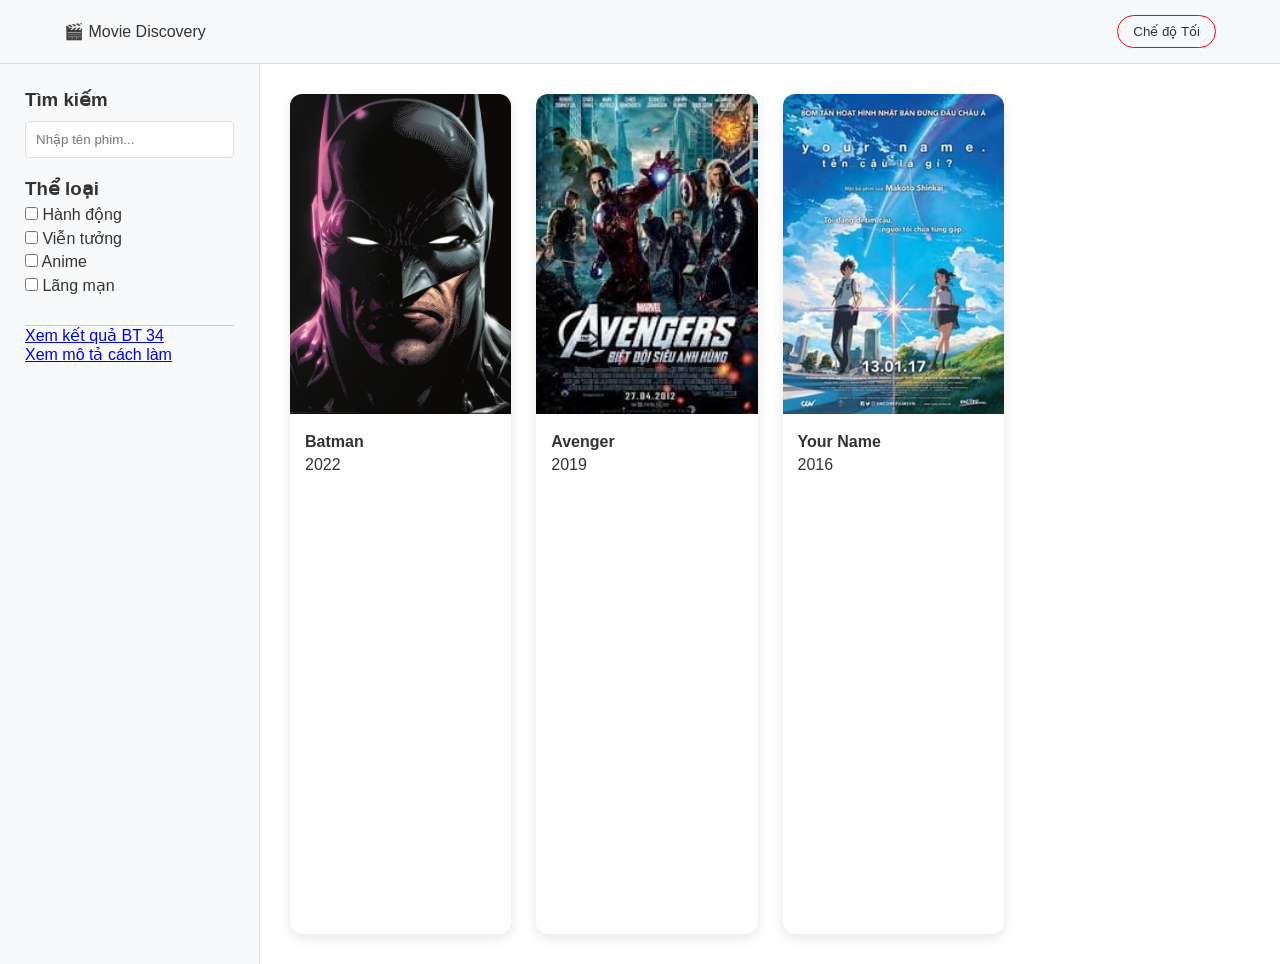
<file: index.html>
<!DOCTYPE html>
<html lang="vi">
<head>
    <meta charset="UTF-8">
    <meta name="viewport" content="width=device-width, initial-scale=1.0">
    <title>Movie Discovery App - Trần Phước Vinh</title>
    <link rel="stylesheet" href="css/style.css">
</head>
<body class="light-mode">
    <header>
        <div class="logo">🎬 Movie Discovery</div>
        <button id="theme-toggle">Chế độ Tối</button>
    </header>

    <div class="container">
        <aside class="sidebar">
            <div class="search-box">
                <h3>Tìm kiếm</h3>
                <input type="text" id="search-input" placeholder="Nhập tên phim...">
            </div>
            
            <div class="filter-box">
                <h3>Thể loại</h3>
                <div id="genre-filters">
                    </div>
            </div>

            <div class="extra-links" style="margin-top: 30px; border-top: 1px solid #ccc; pt: 10px;">
                <p><a href="231A290104_TranPhuocVinh_bt34.html">Xem kết quả BT 34</a></p>
                <p><a href="mota.html">Xem mô tả cách làm</a></p>
            </div>
        </aside>

        <main id="movie-grid">
            </main>
    </div>

    <div id="movie-modal" class="modal">
        <div class="modal-content">
            <span class="close-btn">&times;</span>
            <div id="modal-body"></div>
        </div>
    </div>

    <script src="js/app.js"></script>
</body>
</html>
</file>
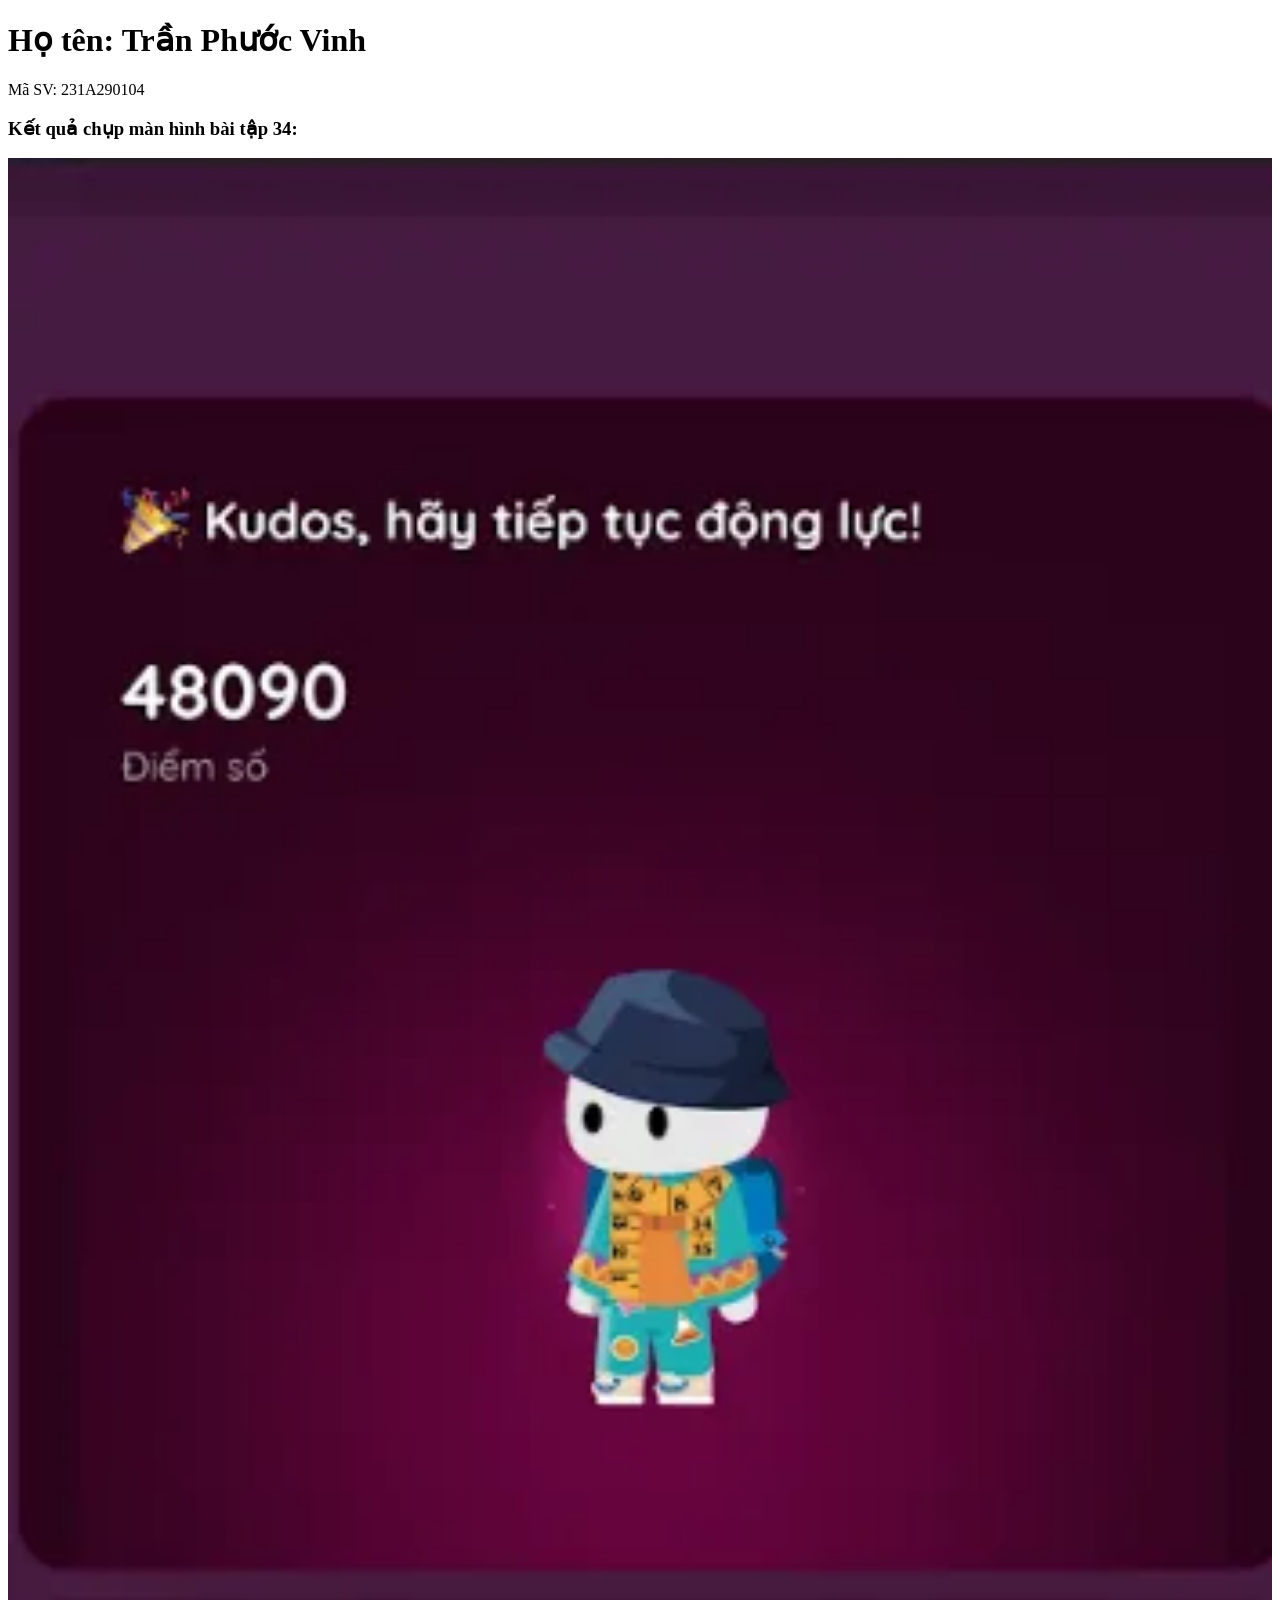
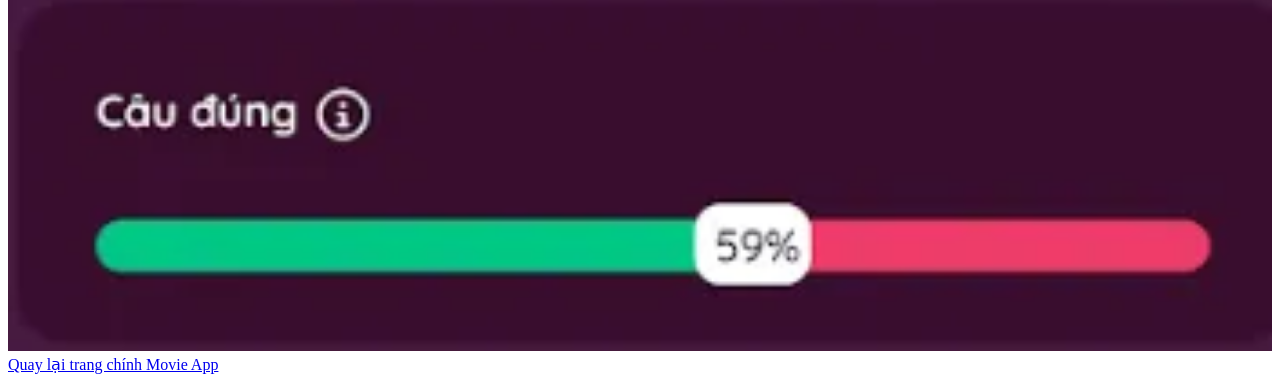
<file: 231A290104_TranPhuocVinh_bt34.html>
<!DOCTYPE html>
<html lang="vi">
<head>
    <meta charset="UTF-8">
    <title>Kết quả bài tập 34 - ${Vinh}</title>
</head>
<body>
    <h1>Họ tên: Trần Phước Vinh</h1>
    <p>Mã SV: 231A290104</p>
    
    <h3>Kết quả chụp màn hình bài tập 34:</h3>
    <img src="images/ketqua_bt34.png" alt="Ket qua bai tap 34" style="width:100%;">
    
    <br>
    <a href="index.html">Quay lại trang chính Movie App</a>
</body>
</html>
</file>
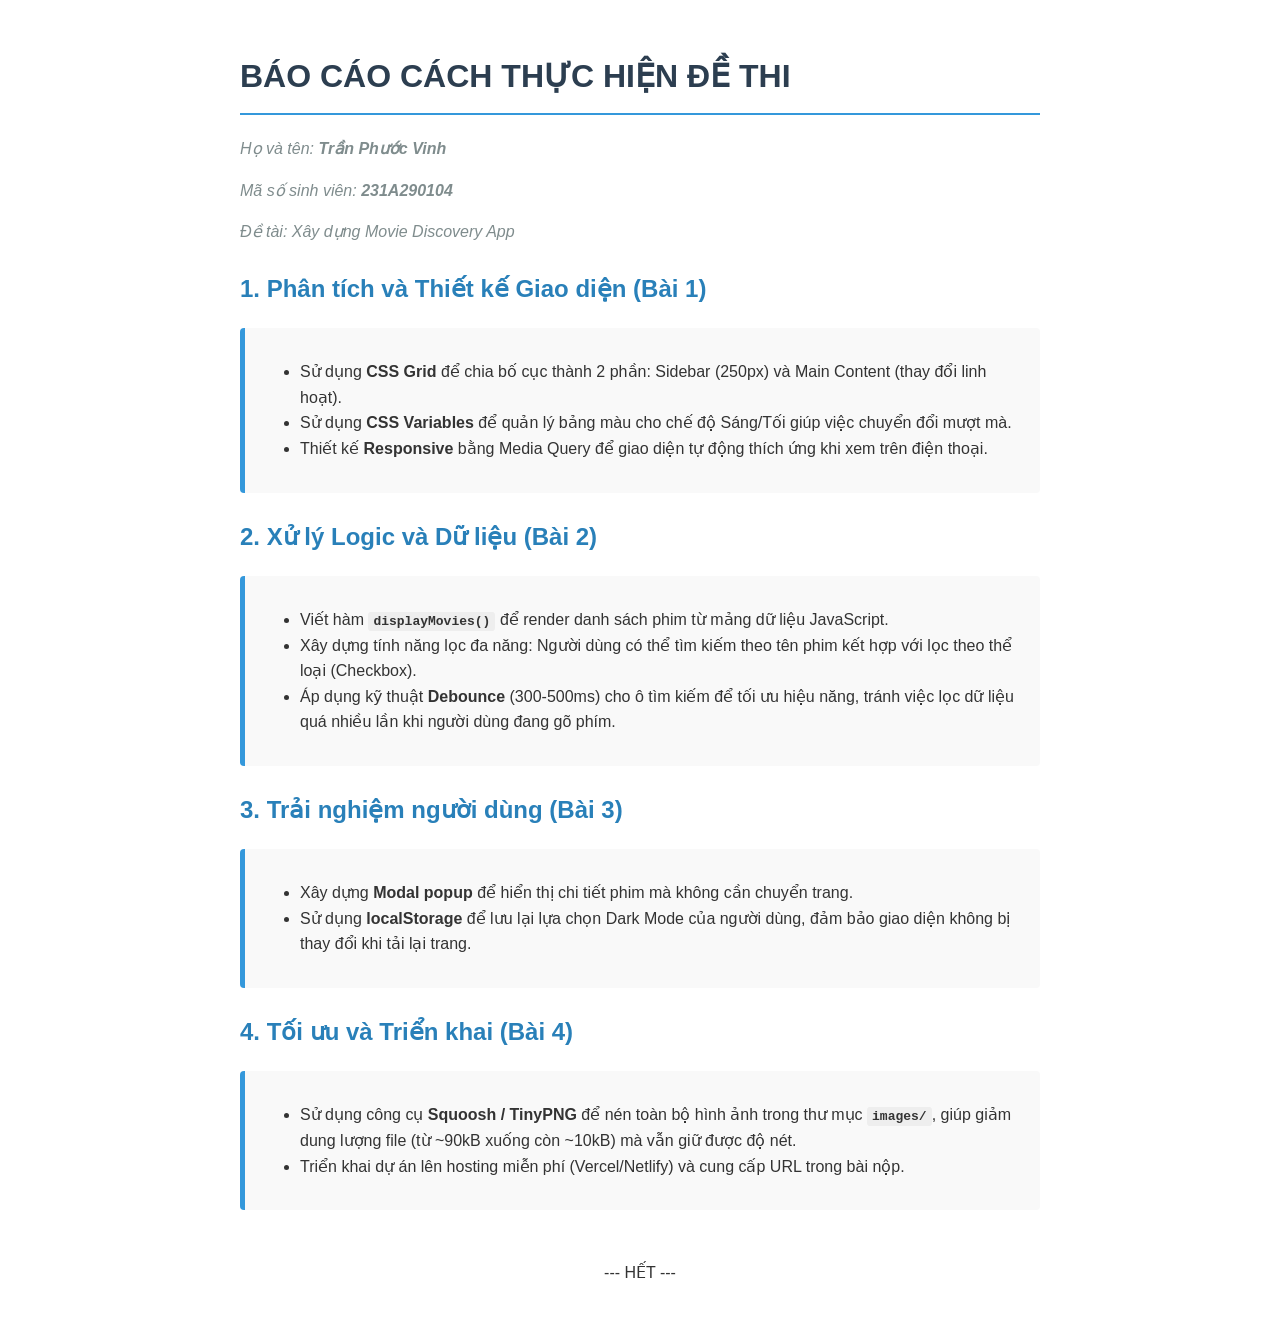
<file: mota.html>
<!DOCTYPE html>
<html lang="vi">
<head>
    <meta charset="UTF-8">
    <meta name="viewport" content="width=device-width, initial-scale=1.0">
    <title>Mô tả cách làm - Trần Phước Vinh</title>
    <style>
        body { font-family: 'Segoe UI', Tahoma, Geneva, Verdana, sans-serif; line-height: 1.6; padding: 30px; color: #333; max-width: 800px; margin: auto; }
        h1 { color: #2c3e50; border-bottom: 2px solid #3498db; padding-bottom: 10px; }
        h2 { color: #2980b9; margin-top: 25px; }
        .step { background: #f9f9f9; padding: 15px; border-left: 5px solid #3498db; margin-bottom: 15px; border-radius: 4px; }
        code { background: #eee; padding: 2px 5px; border-radius: 3px; font-weight: bold; }
        .info { font-style: italic; color: #7f8c8d; }
    </style>
</head>
<body>

    <h1>BÁO CÁO CÁCH THỰC HIỆN ĐỀ THI</h1>
    <div class="info">
        <p>Họ và tên: <strong>Trần Phước Vinh</strong></p>
        <p>Mã số sinh viên: <strong>231A290104</strong></p>
        <p>Đề tài: Xây dựng Movie Discovery App</p>
    </div>

    <h2>1. Phân tích và Thiết kế Giao diện (Bài 1)</h2>
    <div class="step">
        <ul>
            <li>Sử dụng <strong>CSS Grid</strong> để chia bố cục thành 2 phần: Sidebar (250px) và Main Content (thay đổi linh hoạt).</li>
            <li>Sử dụng <strong>CSS Variables</strong> để quản lý bảng màu cho chế độ Sáng/Tối giúp việc chuyển đổi mượt mà.</li>
            <li>Thiết kế <strong>Responsive</strong> bằng Media Query để giao diện tự động thích ứng khi xem trên điện thoại.</li>
        </ul>
    </div>

    <h2>2. Xử lý Logic và Dữ liệu (Bài 2)</h2>
    <div class="step">
        <ul>
            <li>Viết hàm <code>displayMovies()</code> để render danh sách phim từ mảng dữ liệu JavaScript.</li>
            <li>Xây dựng tính năng lọc đa năng: Người dùng có thể tìm kiếm theo tên phim kết hợp với lọc theo thể loại (Checkbox).</li>
            <li>Áp dụng kỹ thuật <strong>Debounce</strong> (300-500ms) cho ô tìm kiếm để tối ưu hiệu năng, tránh việc lọc dữ liệu quá nhiều lần khi người dùng đang gõ phím.</li>
        </ul>
    </div>

    <h2>3. Trải nghiệm người dùng (Bài 3)</h2>
    <div class="step">
        <ul>
            <li>Xây dựng <strong>Modal popup</strong> để hiển thị chi tiết phim mà không cần chuyển trang.</li>
            <li>Sử dụng <strong>localStorage</strong> để lưu lại lựa chọn Dark Mode của người dùng, đảm bảo giao diện không bị thay đổi khi tải lại trang.</li>
        </ul>
    </div>

    <h2>4. Tối ưu và Triển khai (Bài 4)</h2>
    <div class="step">
        <ul>
            <li>Sử dụng công cụ <strong>Squoosh / TinyPNG</strong> để nén toàn bộ hình ảnh trong thư mục <code>images/</code>, giúp giảm dung lượng file (từ ~90kB xuống còn ~10kB) mà vẫn giữ được độ nét.</li>
            <li>Triển khai dự án lên hosting miễn phí (Vercel/Netlify) và cung cấp URL trong bài nộp.</li>
        </ul>
    </div>

    <p style="text-align: center; margin-top: 50px;">--- HẾT ---</p>

</body>
</html>
</file>
<file: css/style.css>
/* Bài 1.2: Quản lý biến màu CSS Variables */
:root {
    --bg-color: #ffffff;
    --text-color: #333;
    --sidebar-bg: #f8f9fa;
    --card-bg: #ffffff;
    --accent-color: #e50914;
    --border-color: #ddd;
}

body.dark-mode {
    --bg-color: #121212;
    --text-color: #e0e0e0;
    --sidebar-bg: #1e1e1e;
    --card-bg: #2d2d2d;
    --border-color: #444;
}

* { box-sizing: border-box; margin: 0; padding: 0; }

body {
    background-color: var(--bg-color);
    color: var(--text-color);
    font-family: 'Segoe UI', Tahoma, sans-serif;
    transition: background 0.3s, color 0.3s;
}

header {
    display: flex;
    justify-content: space-between;
    align-items: center;
    padding: 15px 5%;
    background: var(--sidebar-bg);
    border-bottom: 1px solid var(--border-color);
    position: sticky; top: 0; z-index: 100;
}

#theme-toggle {
    padding: 8px 15px;
    cursor: pointer;
    border-radius: 20px;
    border: 1px solid var(--accent-color);
    background: transparent;
    color: var(--text-color);
}

/* Bài 1.1: Bố cục Grid */
.container {
    display: grid;
    grid-template-columns: 260px 1fr;
    min-height: 100vh;
}

.sidebar {
    background: var(--sidebar-bg);
    padding: 25px;
    border-right: 1px solid var(--border-color);
}

.search-box input {
    width: 100%;
    padding: 10px;
    margin: 10px 0 20px;
    border: 1px solid var(--border-color);
    border-radius: 5px;
}

/* Bài 1.3: Card Phim */
#movie-grid {
    display: grid;
    grid-template-columns: repeat(auto-fill, minmax(220px, 1fr));
    gap: 25px;
    padding: 30px;
}

.movie-card {
    background: var(--card-bg);
    border-radius: 12px;
    overflow: hidden;
    box-shadow: 0 4px 12px rgba(0,0,0,0.1);
    cursor: pointer;
    transition: transform 0.3s ease, box-shadow 0.3s ease;
}

.movie-card:hover {
    transform: translateY(-10px); /* Hiệu ứng hover phóng nhẹ */
    box-shadow: 0 12px 20px rgba(0,0,0,0.2);
}

.movie-card img { width: 100%; height: 320px; object-fit: cover; }
.movie-card-info { padding: 15px; }
.movie-card-info h4 { margin-bottom: 5px; }

/* Modal */
.modal {
    display: none;
    position: fixed;
    top: 0; left: 0; width: 100%; height: 100%;
    background: rgba(0,0,0,0.85);
    z-index: 1000;
}

.modal-content {
    background: var(--card-bg);
    margin: 10% auto;
    padding: 30px;
    width: 80%; max-width: 700px;
    border-radius: 15px;
    position: relative;
    display: flex; gap: 20px;
}

.close-btn { position: absolute; right: 20px; top: 10px; font-size: 30px; cursor: pointer; }

/* Responsive */
@media (max-width: 768px) {
    .container { grid-template-columns: 1fr; }
    .sidebar { border-right: none; border-bottom: 1px solid var(--border-color); }
}
</file>
